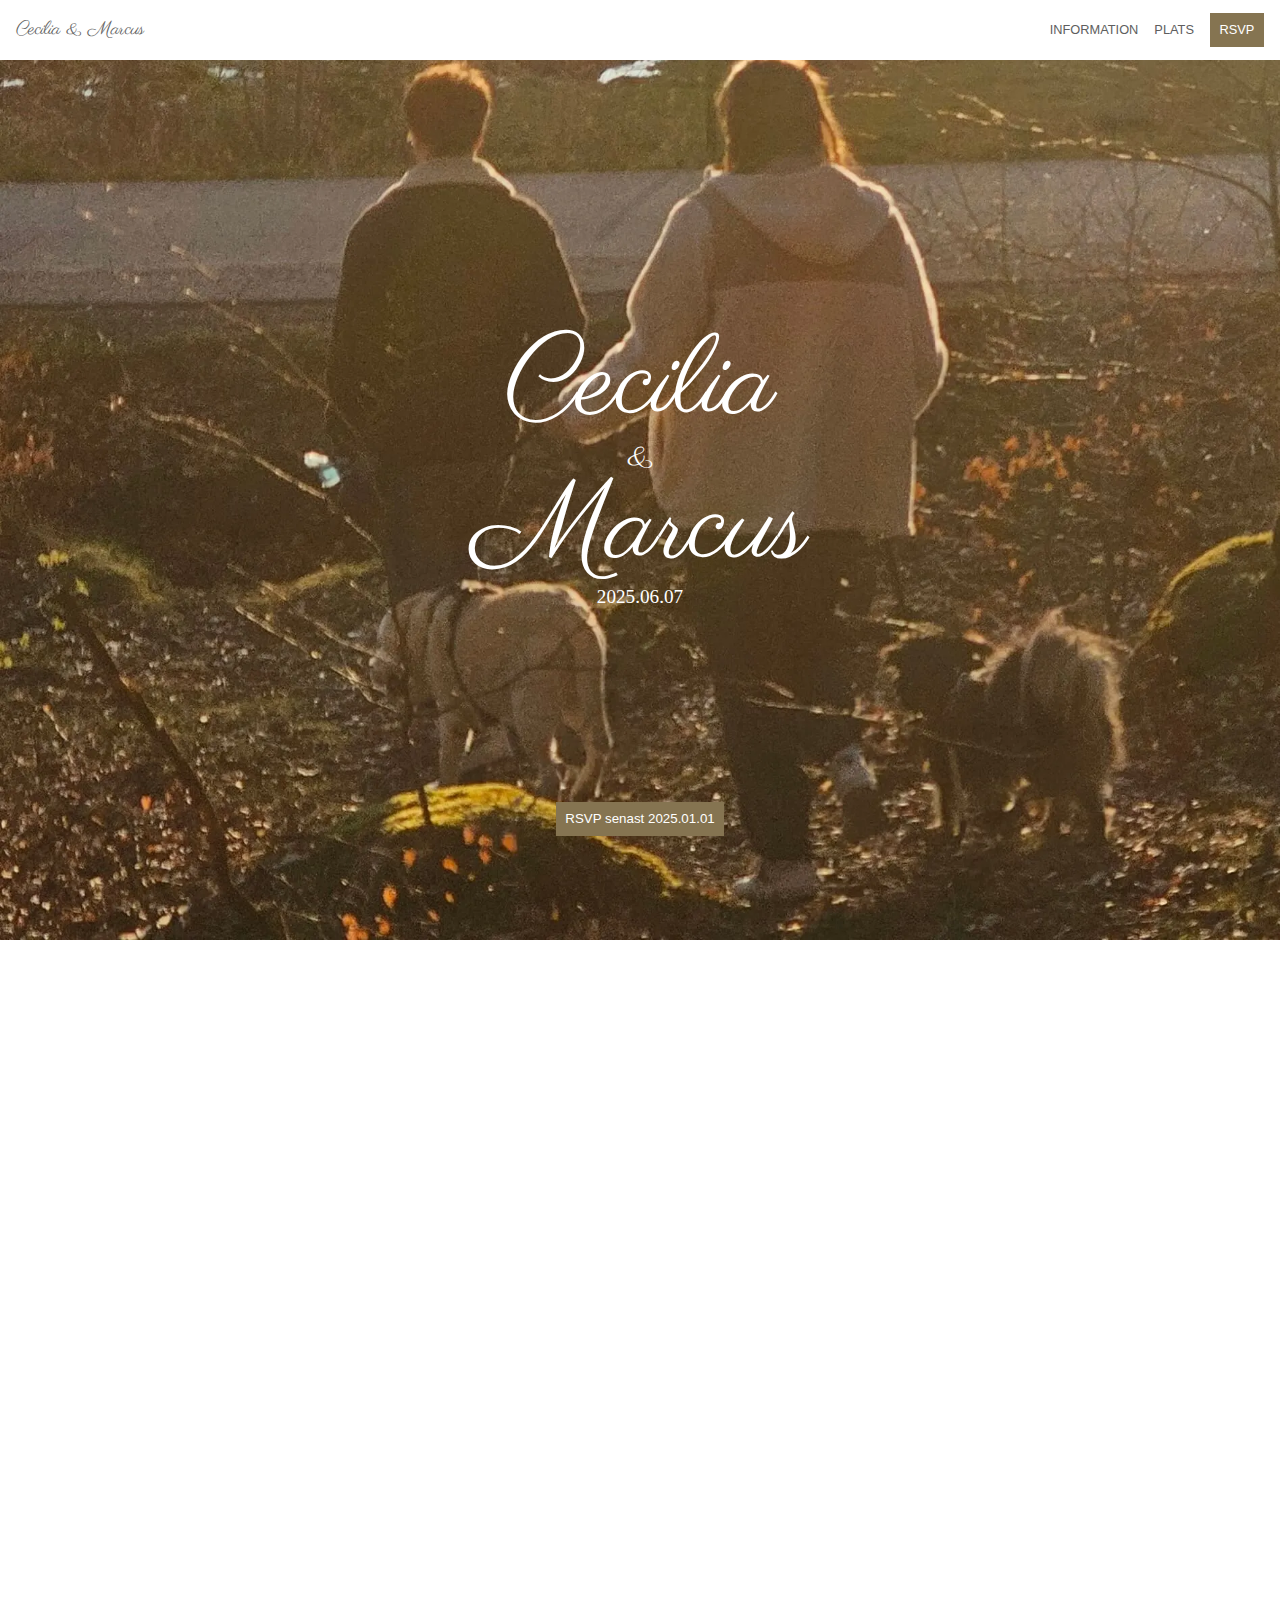
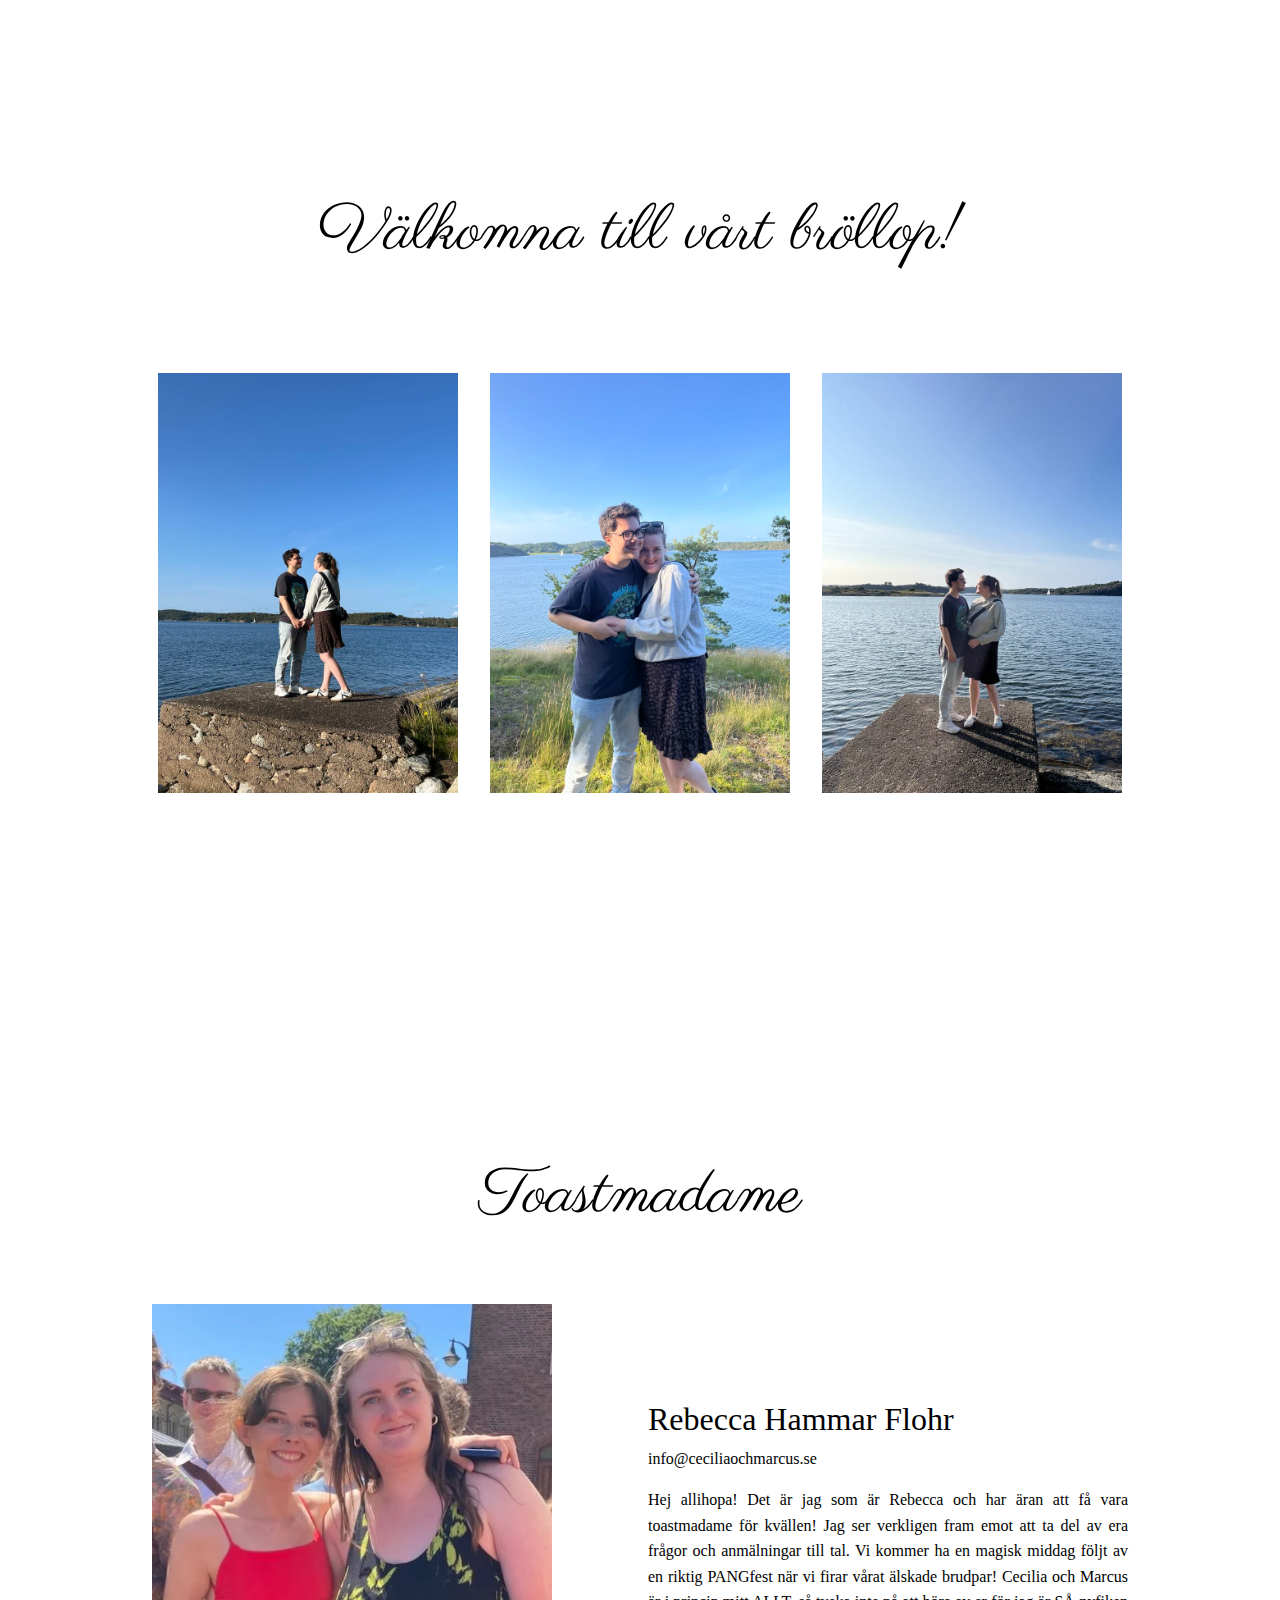
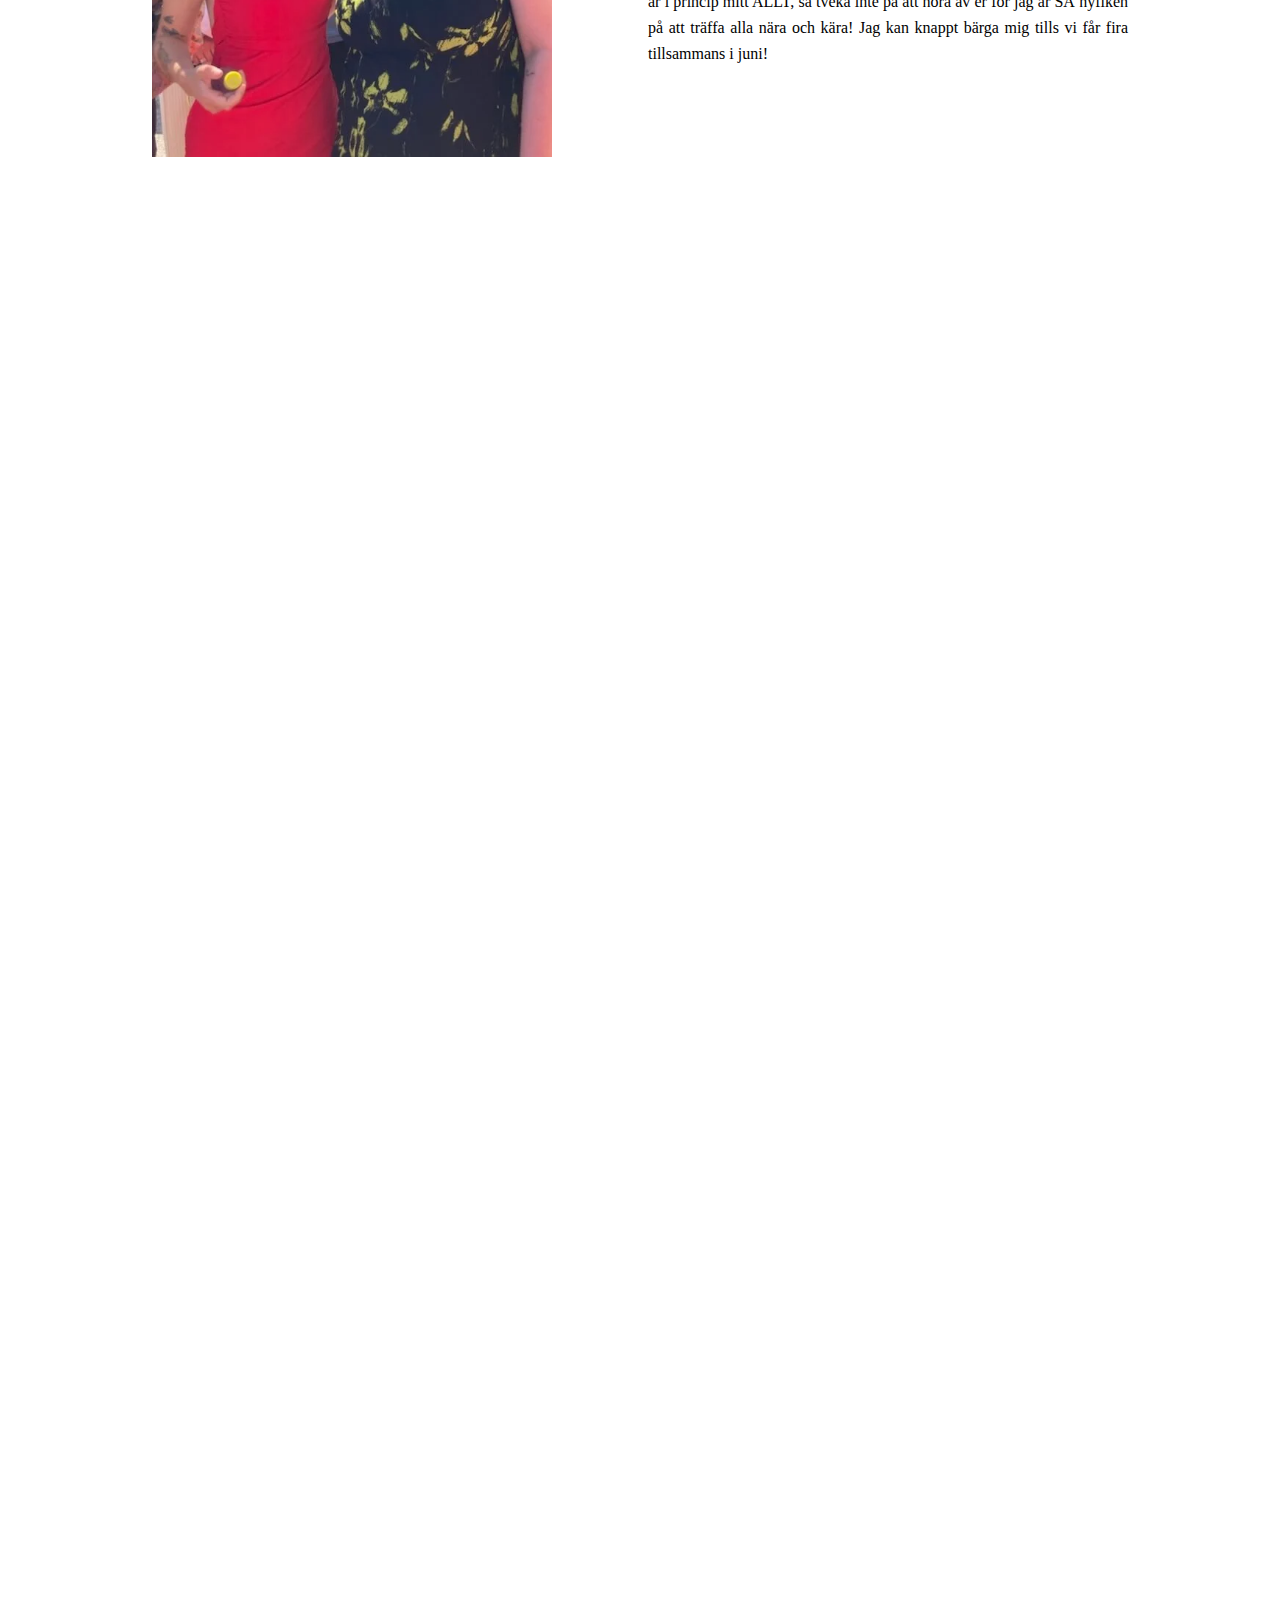
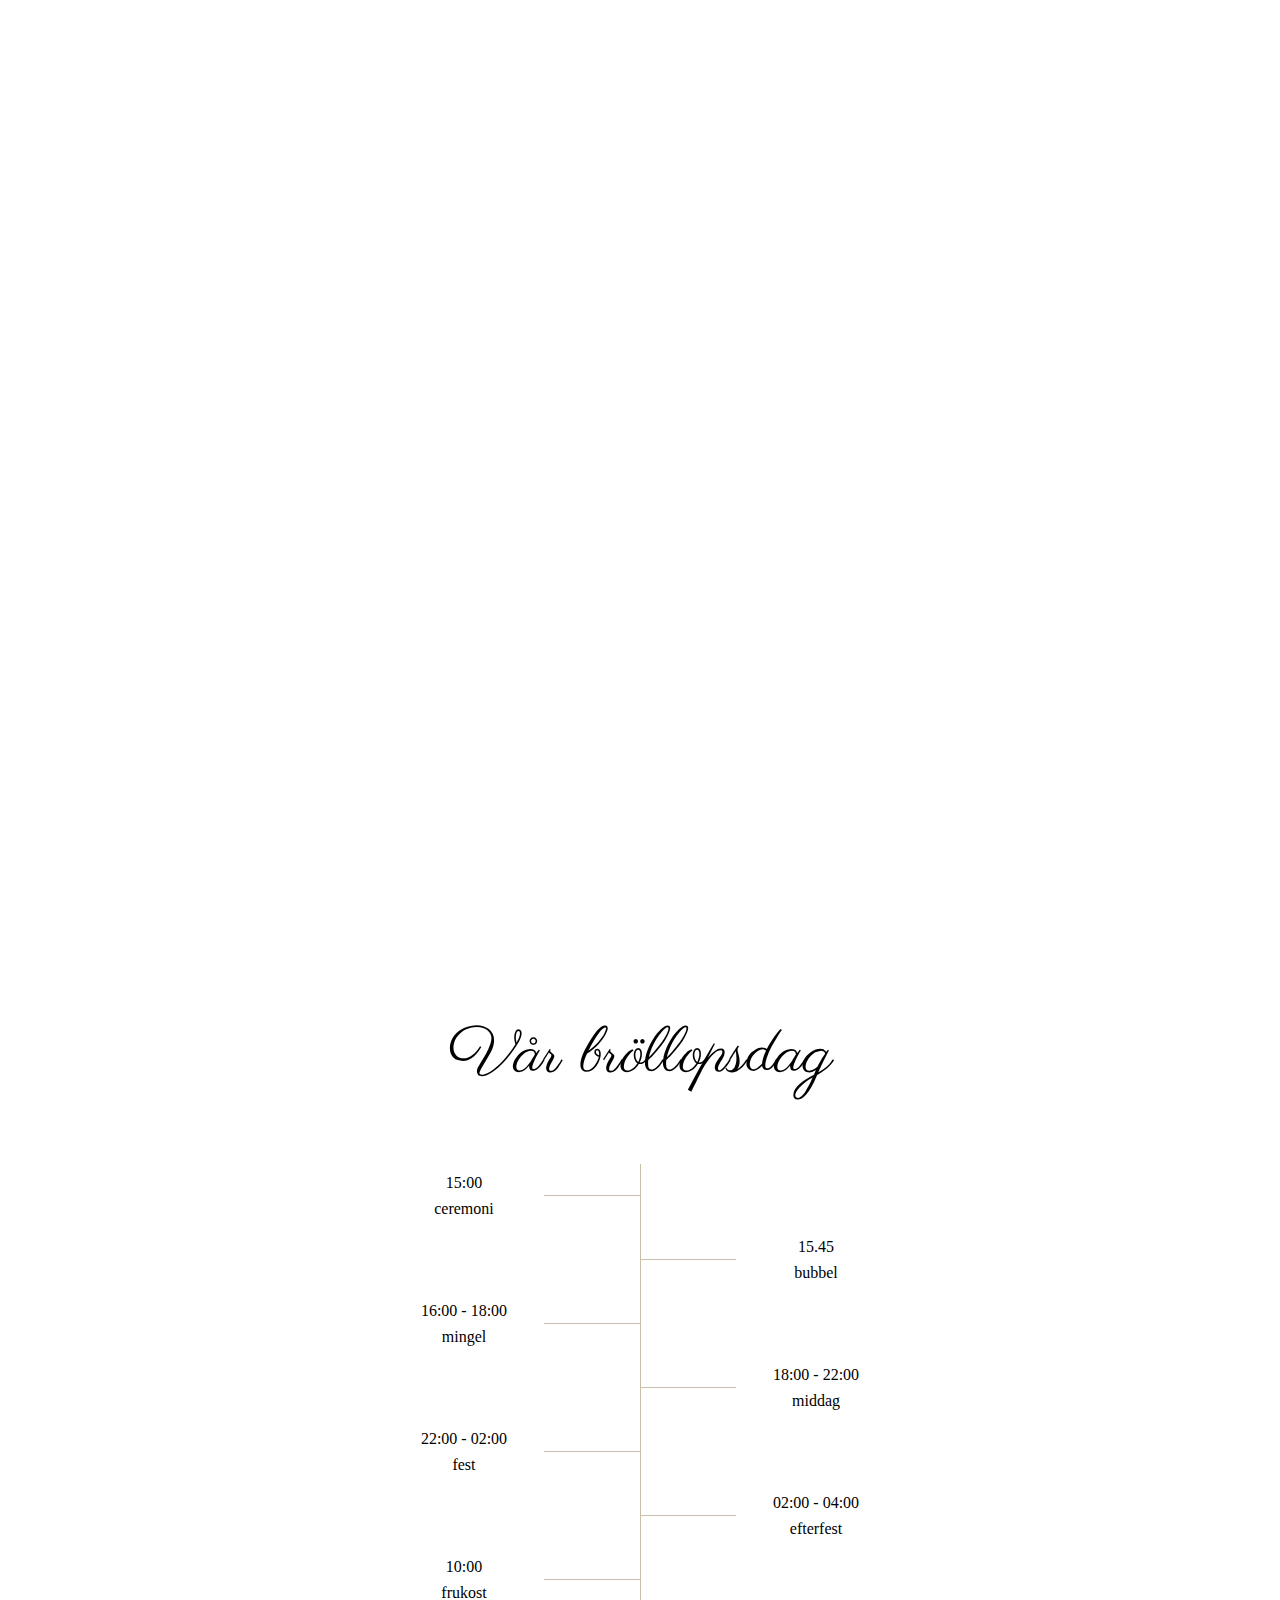
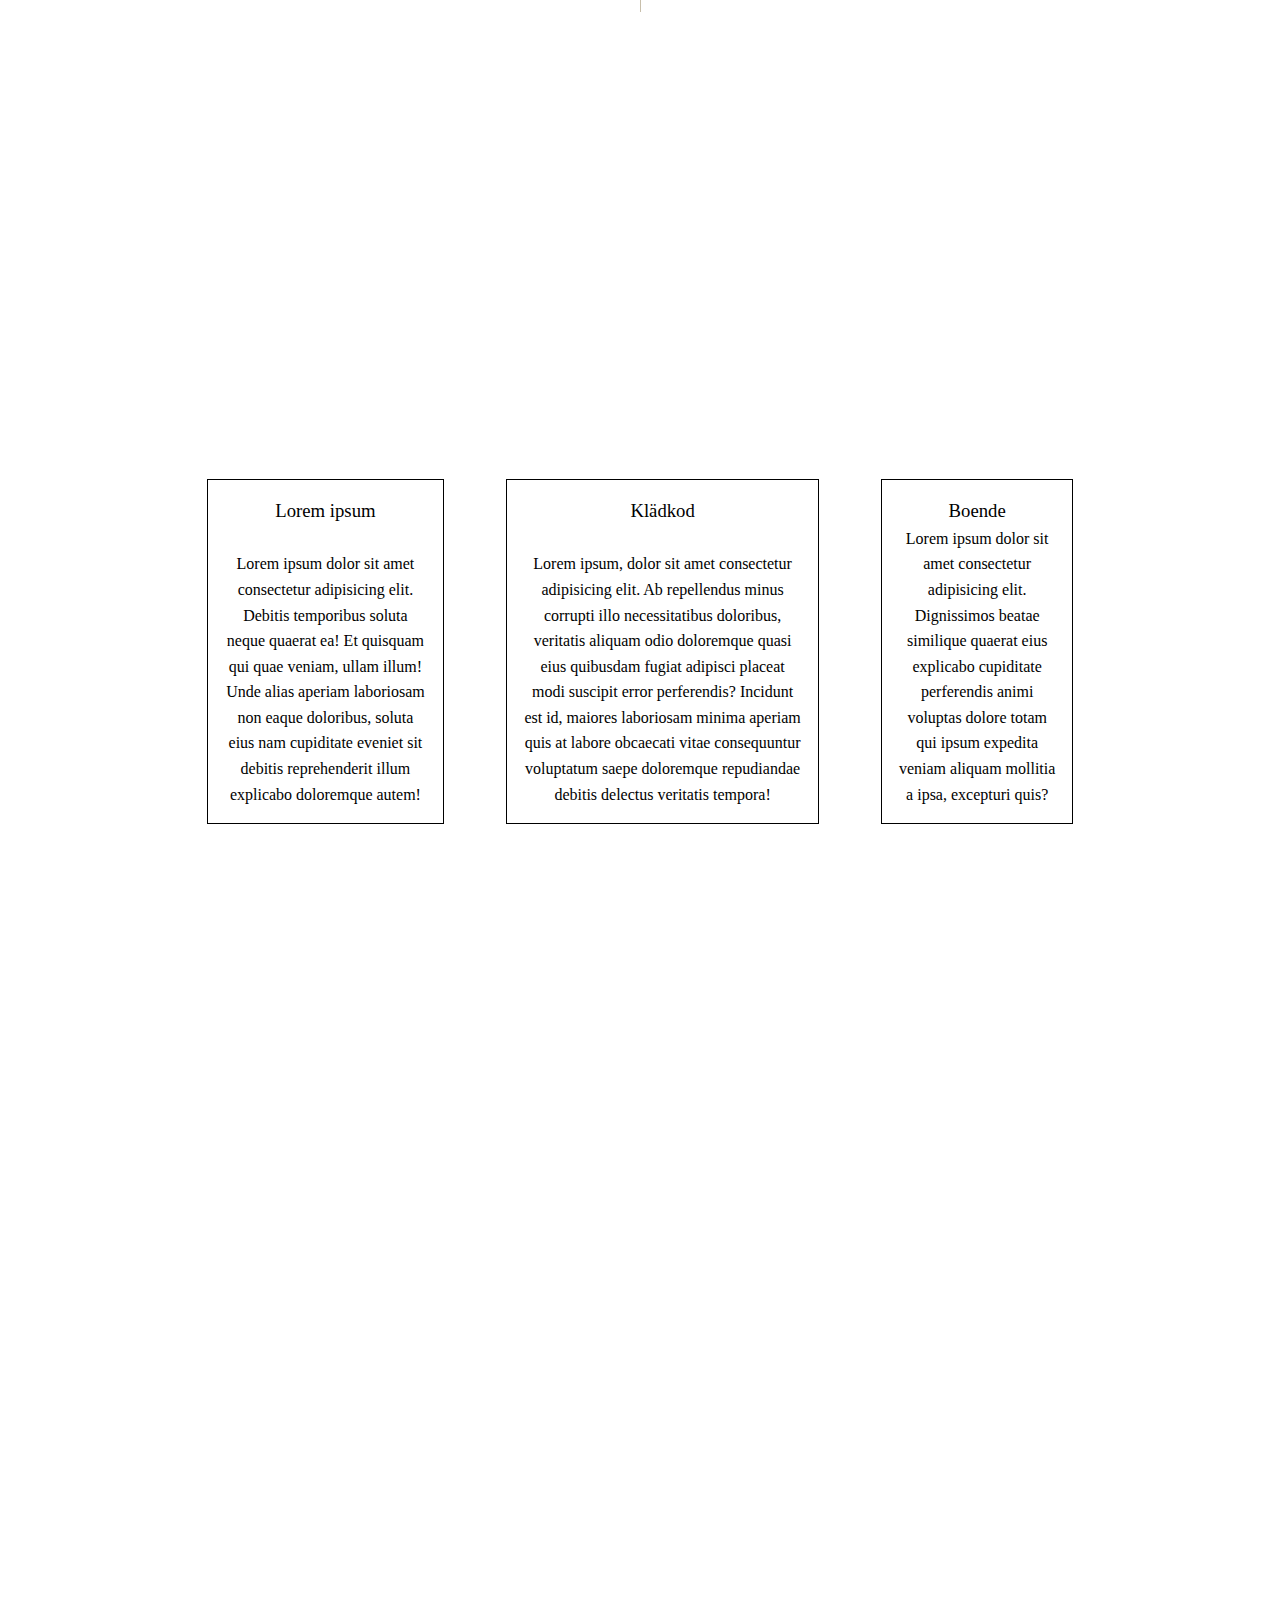
<file: index.html>
<!DOCTYPE html>
<html lang="en">
  <head>
    <meta charset="UTF-8" />
    <meta name="viewport" content="width=device-width, initial-scale=1.0" />
    <link rel="preload" href="public/hero.webp" as="image" type="image/webp" />
    <link rel="stylesheet" href="reset.css" />
    <link rel="stylesheet" href="common.css" />
    <link rel="stylesheet" href="index.css" />
    <title>C & M</title>
  </head>

  <body>
    <header>
      <nav id="navigation">
        <a class="logo" href="#hero">Cecilia & Marcus</a>

        <div class="links">
          <a href="#info">INFORMATION</a>
          <a href="#location">PLATS</a>
          <a class="rsvpButton" href="/rsvp.html">RSVP</a>
        </div>
      </nav>
    </header>

    <section id="hero">
      <h1 class="names">
        Cecilia
        <div class="ampersand">&</div>
        Marcus
      </h1>
      <span class="date">2025.06.07</span>
      <div class="footer">
        <button class="rsvpFooterButton">RSVP senast 2025.01.01</button>
      </div>
    </section>

    <section id="welcome">
      <h2>Välkomna till vårt bröllop!</h2>
      <div class="gallery">
        <img src="public/gallery/4.jpeg" />
        <img src="public/gallery/3.jpeg" />
        <img src="public/gallery/6.jpeg" />
      </div>
    </section>

    <section id="info">
      <h2>Toastmadame</h2>
      <div class="toastmadame">
        <img src="public/madame.webp" />
        <div class="text">
          <div>
            <h3>Rebecca Hammar Flohr</h3>
            <span class="email">info@ceciliaochmarcus.se</span>
          </div>
          <p>
            Hej allihopa! Det är jag som är Rebecca och har äran att få vara
            toastmadame för kvällen! Jag ser verkligen fram emot att ta del av
            era frågor och anmälningar till tal. Vi kommer ha en magisk middag
            följt av en riktig PANGfest när vi firar vårat älskade brudpar!
            Cecilia och Marcus är i princip mitt ALLT, så tveka inte på att höra
            av er för jag är SÅ nyfiken på att träffa alla nära och kära! Jag
            kan knappt bärga mig tills vi får fira tillsammans i juni!
          </p>
        </div>
      </div>
    </section>

    <section id="location">
      <h2>Plats</h2>

      <div class="placeContainer">
        <iframe
          style="border: 0"
          class="map"
          loading="lazy"
          title="map"
          src="https://www.google.com/maps/embed/v1/place?q=Sunna%20semesteranl%C3%A4ggning%2C%20SUNNA%2C%20Kyrkesund%2C%20Sverige&key=AIzaSyD1WYBotrWQllVH8oVDS9244ZjhMKsvqO4"
        ></iframe>

        <div class="text">
          <span>SUNNA GÅRD</span>
          <span>SUNNA 27, 471 90 Kyrkesund</span>
        </div>
      </div>
    </section>

    <section id="schedule">
      <h2>Vår bröllopsdag</h2>

      <ul class="scheduleList">
        <li class="left">
          <div class="info">
            <span>15:00</span>
            <span>ceremoni</span>
          </div>
          <span class="line"></span>
        </li>

        <li class="vertLine"></li>

        <li></li>

        <li></li>

        <li class="vertLine"></li>

        <li class="right">
          <span class="line"></span>
          <div class="info">
            <span>15.45</span>
            <span>bubbel</span>
          </div>
        </li>

        <li class="left">
          <div class="info">
            <span>16:00 - 18:00</span>
            <span>mingel</span>
          </div>
          <span class="line"></span>
        </li>

        <li class="vertLine"></li>

        <li></li>

        <li></li>

        <li class="vertLine"></li>

        <li class="right">
          <span class="line"></span>
          <div class="info">
            <span>18:00 - 22:00</span>
            <span>middag</span>
          </div>
        </li>

        <li class="left">
          <div class="info">
            <span>22:00 - 02:00</span>
            <span>fest</span>
          </div>
          <span class="line"></span>
        </li>

        <li class="vertLine"></li>

        <li></li>

        <li></li>

        <li class="vertLine"></li>

        <li class="right">
          <span class="line"></span>
          <div class="info">
            <span>02:00 - 04:00</span>
            <span>efterfest</span>
          </div>
        </li>

        <li class="left">
          <div class="info">
            <span>10:00</span>
            <span>frukost</span>
          </div>
          <span class="line"></span>
        </li>
        <li class="vertLine"></li>
      </ul>
    </section>

    <section id="extra">
      <h2>Bra att veta</h2>
      <div class="parts">
        <div class="part random">
          <h3>Lorem ipsum</h3>
          <p>
            Lorem ipsum dolor sit amet consectetur adipisicing elit. Debitis
            temporibus soluta neque quaerat ea! Et quisquam qui quae veniam,
            ullam illum! Unde alias aperiam laboriosam non eaque doloribus,
            soluta eius nam cupiditate eveniet sit debitis reprehenderit illum
            explicabo doloremque autem!
          </p>
        </div>
        <div class="part clothes">
          <h3>Klädkod</h3>
          <p>
            Lorem ipsum, dolor sit amet consectetur adipisicing elit. Ab
            repellendus minus corrupti illo necessitatibus doloribus, veritatis
            aliquam odio doloremque quasi eius quibusdam fugiat adipisci placeat
            modi suscipit error perferendis? Incidunt est id, maiores laboriosam
            minima aperiam quis at labore obcaecati vitae consequuntur
            voluptatum saepe doloremque repudiandae debitis delectus veritatis
            tempora!
          </p>
        </div>
        <div class="part accomodation">
          <h3>Boende</h3>
          <p>
            Lorem ipsum dolor sit amet consectetur adipisicing elit. Dignissimos
            beatae similique quaerat eius explicabo cupiditate perferendis animi
            voluptas dolore totam qui ipsum expedita veniam aliquam mollitia a
            ipsa, excepturi quis?
          </p>
        </div>
      </div>
    </section>

    <!-- <script>
      // Navigation
      function scrollToSection(sectionId) {
        const section = document.getElementById(sectionId);
        if (section) {
          section.scrollIntoView({ behavior: "smooth" });
        }
      }

      function updateURL(sectionId) {
        history.pushState(null, "", `#${sectionId}`);
      }

      document.querySelectorAll("nav a").forEach((link) => {
        link.addEventListener("click", (e) => {
          e.preventDefault();
          const sectionId = link.getAttribute("href").slice(1);
          scrollToSection(sectionId);
          updateURL(sectionId);
        });
      });

      function handleURLChange() {
        const hash = window.location.hash.slice(1);
        if (hash) {
          scrollToSection(hash);
        }
      }

      window.addEventListener("load", handleURLChange);
      window.addEventListener("popstate", handleURLChange);

      // Fade in on scroll
      document.addEventListener("DOMContentLoaded", function () {
        const elements = document.querySelectorAll("section");

        const observer = new IntersectionObserver(
          (entries, observer) => {
            entries.forEach((entry) => {
              if (entry.isIntersecting) {
                entry.target.classList.add("visible");
              }
            });
          },
          {
            root: null,
            rootMargin: "0px",
            threshold: 0.4,
          }
        );

        elements.forEach((element) => {
          observer.observe(element);
        });
      });
    </script> -->
  </body>
</html>
</file>
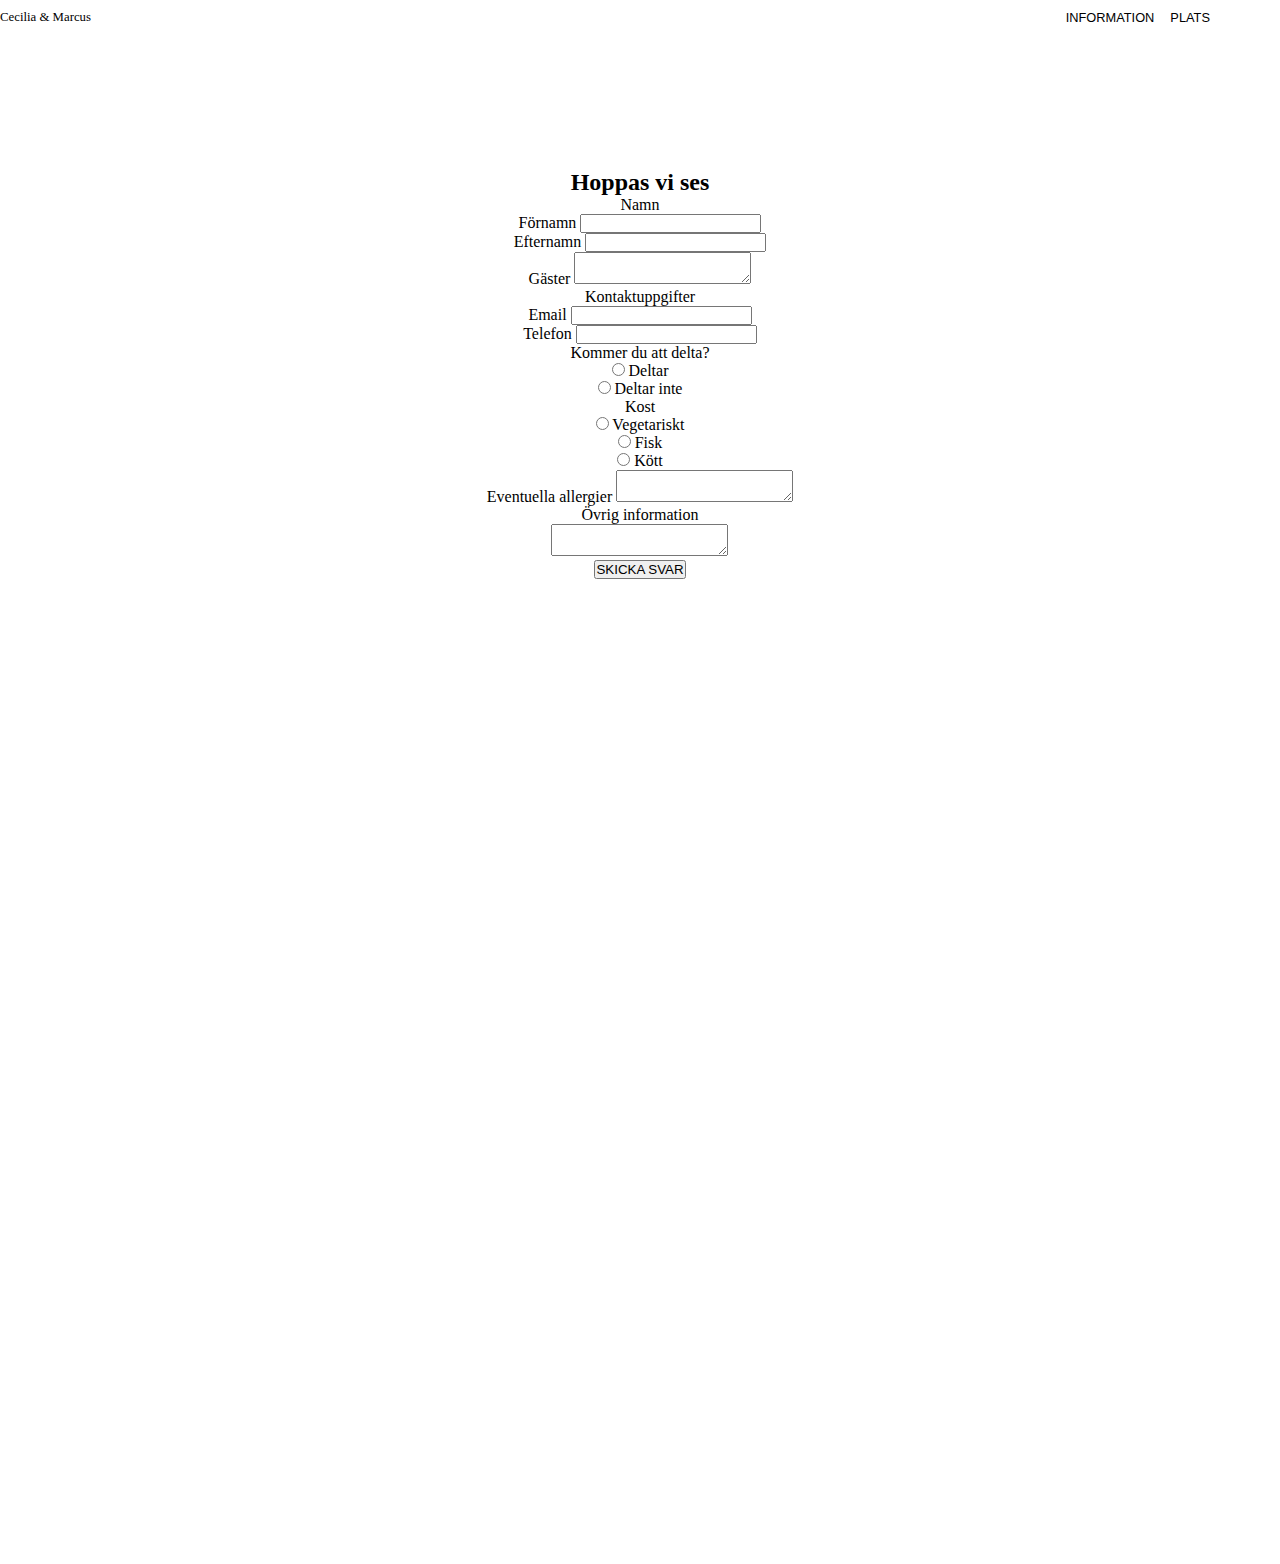
<file: rsvp.html>
<!DOCTYPE html>
<html lang="en">
  <head>
    <meta charset="UTF-8" />
    <meta name="viewport" content="width=device-width, initial-scale=1.0" />
    <link rel="preload" href="public/hero.webp" as="image" type="image/webp" />
    <link rel="stylesheet" href="reset.css" />
    <link rel="stylesheet" href="index.css" />
    <title>C & M</title>
  </head>

  <body>
    <header>
      <nav id="navigation">
        <a class="logo" href="#hero">Cecilia & Marcus</a>

        <div class="links">
          <a href="#info">INFORMATION</a>
          <a href="#location">PLATS</a>
          <a class="rsvpButton" href="#rsvp">RSVP</a>
        </div>
      </nav>
    </header>

    <section id="rsvp">
      <h2>Hoppas vi ses</h2>
      <form method="post">
        <fieldset class="name">
          <legend>Namn</legend>

          <div class="field firstName">
            <label for="firstName">Förnamn</label>
            <input type="text" autocomplete="given-name" name="firstName" />
          </div>

          <div class="field lastName">
            <label for="lastName">Efternamn</label>
            <input type="text" autocomplete="family-name" name="lastName" />
          </div>

          <div class="field guests">
            <label for="guests">Gäster</label>
            <textarea name="guests"></textarea>
          </div>
        </fieldset>

        <fieldset class="contact">
          <legend>Kontaktuppgifter</legend>

          <div class="field email">
            <label for="email">Email</label>
            <input type="email" autocomplete="email" name="email" />
          </div>

          <div class="field phone">
            <label for="phone">Telefon</label>
            <input type="text" autocomplete="tel" name="phone" />
          </div>
        </fieldset>

        <fieldset class="attendance">
          <legend>Kommer du att delta?</legend>

          <div class="field attending">
            <div>
              <input type="radio" id="attending" name="attending" />
              <label for="attending">Deltar</label>
            </div>
            <div>
              <input type="radio" id="attending" name="attending" />
              <label for="attending">Deltar inte</label>
            </div>
          </div>
        </fieldset>

        <fieldset class="diet">
          <legend>Kost</legend>

          <div class="field vegetarian">
            <input type="radio" id="vegetarian" name="diet" />
            <label for="vegetarian">Vegetariskt</label>
          </div>

          <div class="field pescetarian">
            <input type="radio" id="pescetarian" name="diet" />
            <label for="pescetarian">Fisk</label>
          </div>

          <div class="field meat">
            <input type="radio" id="meat" name="diet" />
            <label for="meat">Kött</label>
          </div>

          <div class="field allergies">
            <label for="allergies">Eventuella allergier</label>
            <textarea name="allergies"></textarea>
          </div>
        </fieldset>

        <fieldset class="message">
          <legend>Övrig information</legend>
          <textarea name="message"></textarea>
        </fieldset>

        <button type="submit" id="submitButton">SKICKA SVAR</button>
      </form>
    </section>
  </body>
</html>
</file>
<file: common.css>
@font-face {
  font-family: parisienne;
  src: url("fonts/parisienne.regular.ttf") format("truetype");
}

html {
  --accent-light: #c8bfab;
  --accent-color: #857451;
  --accent-hover: #645840;
  --text-color: #5e5e5e;
}

input[type="text"],
input[type="email"],
textarea {
  border-radius: 0;
  border: 1px solid var(--accent-color);
  padding: 0.4rem;
}

input[type="checkbox"],
input[type="radio"] {
  margin-right: 0.25rem;
  accent-color: var(--accent-color);
}

/*=============================================
=                   Headers                   =
=============================================*/

h1,
h2 {
  font-family: "parisienne", cursive;
  font-weight: 100;
  text-align: center;
}

h1 {
  font-size: 5em;
  line-height: 1;
}

h2 {
  font-size: 3em;
  margin-top: 4rem;
  margin-bottom: 4rem;
}

h3 {
  font-weight: 100;
}

.logo {
  font-size: 0.8rem;
}

header {
  padding: 0.8rem 1rem;
}

@media only screen and (min-width: 800px) {
  h1 {
    font-size: 7em;
  }

  h2 {
    font-size: 4em;
  }
  .logo {
    font-size: 1.2rem;
  }
  .header {
    padding: 1rem 2rem;
  }
}
</file>
<file: index.css>
section {
  display: flex;
  flex-direction: column;
  text-align: center;
  align-items: center;
  padding-top: 15vh;
  min-height: 170vh;

  opacity: 1;
  transition: opacity 2s;

  &.visible {
    opacity: 1;
  }
}

header {
  position: sticky;
  top: 0;
  z-index: 1000;
  background: white;
  color: var(--text-color);

  .logo {
    font-family: "parisienne", cursive;
    font-weight: 100;
    font-style: normal;
  }

  nav {
    font-family: sans-serif;
    font-weight: 100;
    font-size: 0.8rem;
    display: flex;
    align-items: center;
    justify-content: space-between;
  }

  .links {
    gap: 1rem;
    display: flex;
    align-items: center;
  }

  a {
    cursor: pointer;
  }

  .rsvpButton {
    background: var(--accent-color);
    border: none;
    color: white;
    padding: 0.6rem;
  }
}

/*
* ##############
* ## SECTIONS ##
* ##############
*/

section#hero {
  background-image: url("public/hero.webp");

  padding-top: 30vh;

  background-attachment: fixed;
  background-repeat: no-repeat;
  background-size: cover;
  background-position: top;

  color: white;

  .ampersand {
    font-size: 2rem;
  }

  .footer {
    width: 100%;
    bottom: 4rem;
    position: absolute;
  }

  .date {
    display: block;
    font-size: 1.2em;
  }

  .rsvpFooterButton {
    width: fit-content;
    border: none;
    background: var(--accent-color);
    color: white;
    padding: 0.6rem;
    cursor: pointer;
  }
}

section#welcome {
  min-height: 100vh;
  padding-bottom: 10rem;

  .gallery {
    display: flex;
    flex-wrap: wrap;
    max-width: 80vw;
    justify-content: space-evenly;
    gap: 2rem;

    margin-top: 2rem;

    img {
      width: 300px;
      height: 420px;
      object-fit: cover;
    }
  }
}

section#info {
  .text {
    display: flex;
    flex-direction: column;
    gap: 1rem;
    max-width: min(80vw, 30rem);
    text-align: justify;
  }

  h3 {
    font-weight: 100;
  }

  .toastmadame {
    display: flex;
    flex-direction: column;
    align-items: center;
    gap: 4rem;
    line-height: 1.6;

    img {
      width: 20rem;
    }
  }

  @media only screen and (min-width: 800px) {
    .toastmadame {
      flex-direction: row;
      gap: 6rem;

      img {
        width: 25rem;
      }

      h3 {
        font-size: 2rem;
        text-align: left;
      }
    }
  }
}

@media only screen and (min-width: 800px) {
  section#schedule {
    .scheduleList {
      max-width: 30rem;
    }
  }
}

section#schedule {
  min-height: 100vh;
  .scheduleList {
    max-width: 30rem;
    width: 100%;
    display: grid;
    grid-template-columns: 1fr 1px 1fr;

    .info {
      min-width: 8rem;
    }

    li {
      display: flex;
      align-items: center;
      gap: 1rem;
      height: 4rem;

      .info {
        display: flex;
        flex-direction: column;
        text-align: center;
        gap: 0.5rem;
      }

      .line {
        flex-grow: 1;
        margin: auto 0;
        height: 1px;
        background: var(--accent-light);
      }
    }

    .left {
      text-align: left;
    }

    .right {
      text-align: right;
    }

    .vertLine {
      background: var(--accent-light);
    }
  }
}

section#location {
  color: white;

  background-image: url("public/sunna.jpeg");

  background-attachment: fixed;
  background-position: center;
  background-repeat: no-repeat;
  background-size: cover;

  .map {
    margin-bottom: 1rem;
    width: 300px;
    height: 300px;
  }

  .text {
    width: 300px;
    text-align: start;
    display: flex;
    flex-direction: column;
    line-height: 1.8;
    font-weight: 800;
  }

  @media only screen and (min-width: 800px) {
    .placeContainer {
      display: flex;
      flex-direction: column-reverse;
    }

    .map {
      width: 700px;
      height: 400px;
    }
  }
}

section#extra {
  background-image: url("public/place.jpg");

  background-attachment: fixed;
  background-repeat: no-repeat;
  background-size: cover;
  background-position: bottom;

  h2 {
    color: white;
  }

  .parts {
    display: flex;
    flex-direction: column;

    gap: 2rem;
    max-width: 70vw;
  }

  .part {
    display: flex;
    flex-direction: column;
    align-items: center;
    justify-content: space-between;
    line-height: 1.6;
    max-width: 30rem;

    background: white;
    outline: 1px solid black;
    padding: 2rem;
    outline-offset: -1rem;
  }

  @media only screen and (min-width: 1200px) {
    .parts {
      flex-direction: row;
    }
  }
}
</file>
